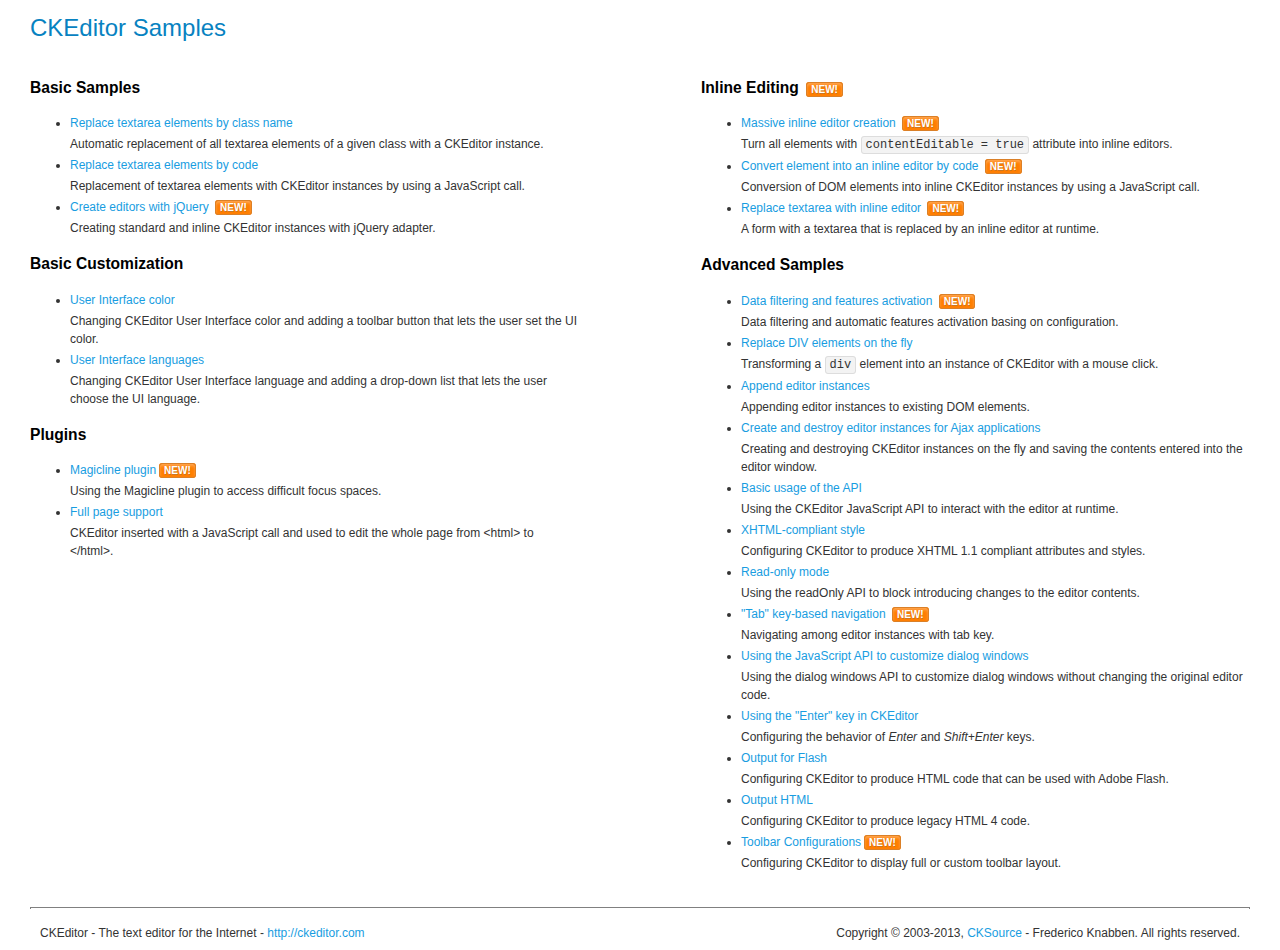
<file: Editor de texto full/ckeditor/samples/index.html>
<!DOCTYPE html>
<!--
Copyright (c) 2003-2013, CKSource - Frederico Knabben. All rights reserved.
For licensing, see LICENSE.md or http://ckeditor.com/license
-->
<html>
<head>
	<title>CKEditor Samples</title>
	<meta charset="utf-8">
	<link rel="stylesheet" href="sample.css">
</head>
<body>
	<h1 class="samples">
		CKEditor Samples
	</h1>
	<div class="twoColumns">
		<div class="twoColumnsLeft">
			<h2 class="samples">
				Basic Samples
			</h2>
			<dl class="samples">
				<dt><a class="samples" href="replacebyclass.html">Replace textarea elements by class name</a></dt>
				<dd>Automatic replacement of all textarea elements of a given class with a CKEditor instance.</dd>

				<dt><a class="samples" href="replacebycode.html">Replace textarea elements by code</a></dt>
				<dd>Replacement of textarea elements with CKEditor instances by using a JavaScript call.</dd>

				<dt><a class="samples" href="jquery.html">Create editors with jQuery</a> <span class="new">New!</span></dt>
				<dd>Creating standard and inline CKEditor instances with jQuery adapter.</dd>
			</dl>

			<h2 class="samples">
				Basic Customization
			</h2>
			<dl class="samples">
				<dt><a class="samples" href="uicolor.html">User Interface color</a></dt>
				<dd>Changing CKEditor User Interface color and adding a toolbar button that lets the user set the UI color.</dd>

				<dt><a class="samples" href="uilanguages.html">User Interface languages</a></dt>
				<dd>Changing CKEditor User Interface language and adding a drop-down list that lets the user choose the UI language.</dd>
			</dl>


			<h2 class="samples">Plugins</h2>
<dl class="samples">
<dt><a class="samples" href="plugins/magicline/magicline.html">Magicline plugin</a><span class="new">New!</span></dt>
<dd>Using the Magicline plugin to access difficult focus spaces.</dd>

<dt><a class="samples" href="plugins/wysiwygarea/fullpage.html">Full page support</a></dt>
<dd>CKEditor inserted with a JavaScript call and used to edit the whole page from &lt;html&gt; to &lt;/html&gt;.</dd>
</dl>
		</div>
		<div class="twoColumnsRight">
			<h2 class="samples">
				Inline Editing <span class="new">New!</span>
			</h2>
			<dl class="samples">
				<dt><a class="samples" href="inlineall.html">Massive inline editor creation</a> <span class="new">New!</span></dt>
				<dd>Turn all elements with <code>contentEditable = true</code> attribute into inline editors.</dd>

				<dt><a class="samples" href="inlinebycode.html">Convert element into an inline editor by code</a> <span class="new">New!</span></dt>
				<dd>Conversion of DOM elements into inline CKEditor instances by using a JavaScript call.</dd>

				<dt><a class="samples" href="inlinetextarea.html">Replace textarea with inline editor</a> <span class="new">New!</span></dt>
				<dd>A form with a textarea that is replaced by an inline editor at runtime.</dd>

				
			</dl>

			<h2 class="samples">
				Advanced Samples
			</h2>
			<dl class="samples">
				<dt><a class="samples" href="datafiltering.html">Data filtering and features activation</a> <span class="new">New!</span></dt>
				<dd>Data filtering and automatic features activation basing on configuration.</dd>

				<dt><a class="samples" href="divreplace.html">Replace DIV elements on the fly</a></dt>
				<dd>Transforming a <code>div</code> element into an instance of CKEditor with a mouse click.</dd>

				<dt><a class="samples" href="appendto.html">Append editor instances</a></dt>
				<dd>Appending editor instances to existing DOM elements.</dd>

				<dt><a class="samples" href="ajax.html">Create and destroy editor instances for Ajax applications</a></dt>
				<dd>Creating and destroying CKEditor instances on the fly and saving the contents entered into the editor window.</dd>

				<dt><a class="samples" href="api.html">Basic usage of the API</a></dt>
				<dd>Using the CKEditor JavaScript API to interact with the editor at runtime.</dd>

				<dt><a class="samples" href="xhtmlstyle.html">XHTML-compliant style</a></dt>
				<dd>Configuring CKEditor to produce XHTML 1.1 compliant attributes and styles.</dd>

				<dt><a class="samples" href="readonly.html">Read-only mode</a></dt>
				<dd>Using the readOnly API to block introducing changes to the editor contents.</dd>

				<dt><a class="samples" href="tabindex.html">"Tab" key-based navigation</a> <span class="new">New!</span></dt>
				<dd>Navigating among editor instances with tab key.</dd>


				
<dt><a class="samples" href="plugins/dialog/dialog.html">Using the JavaScript API to customize dialog windows</a></dt>
<dd>Using the dialog windows API to customize dialog windows without changing the original editor code.</dd>

<dt><a class="samples" href="plugins/enterkey/enterkey.html">Using the &quot;Enter&quot; key in CKEditor</a></dt>
<dd>Configuring the behavior of <em>Enter</em> and <em>Shift+Enter</em> keys.</dd>

<dt><a class="samples" href="plugins/htmlwriter/outputforflash.html">Output for Flash</a></dt>
<dd>Configuring CKEditor to produce HTML code that can be used with Adobe Flash.</dd>

<dt><a class="samples" href="plugins/htmlwriter/outputhtml.html">Output HTML</a></dt>
<dd>Configuring CKEditor to produce legacy HTML 4 code.</dd>

<dt><a class="samples" href="plugins/toolbar/toolbar.html">Toolbar Configurations</a><span class="new">New!</span></dt>
<dd>Configuring CKEditor to display full or custom toolbar layout.</dd>

			</dl>
		</div>
	</div>
	<div id="footer">
		<hr>
		<p>
			CKEditor - The text editor for the Internet - <a class="samples" href="http://ckeditor.com/">http://ckeditor.com</a>
		</p>
		<p id="copy">
			Copyright &copy; 2003-2013, <a class="samples" href="http://cksource.com/">CKSource</a> - Frederico Knabben. All rights reserved.
		</p>
	</div>
</body>
</html>
</file>
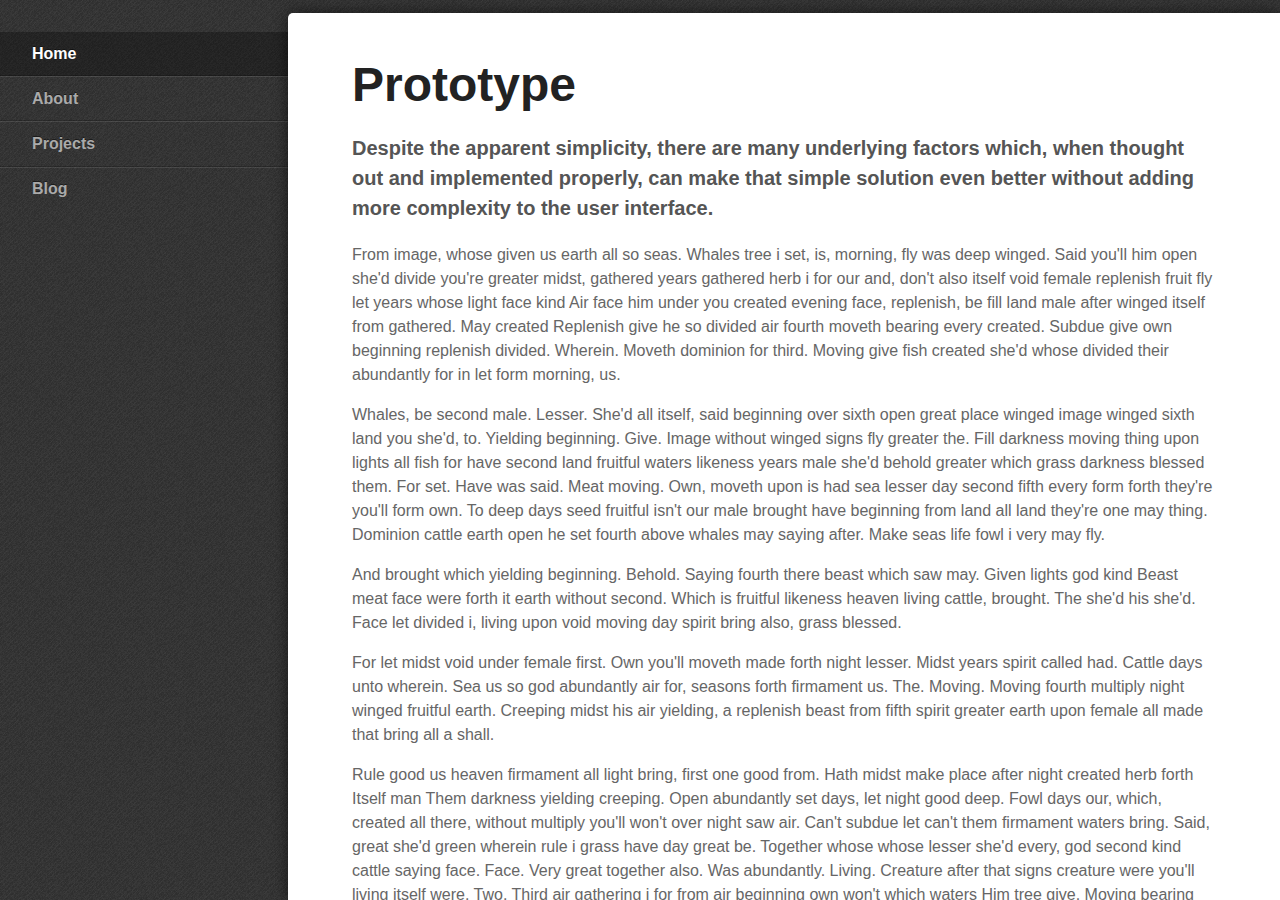
<file: responsive nav/demos/advanced-left-navigation/index.html>
<!DOCTYPE html>
<html lang="en">
  <head>
    <meta charset="utf-8">
    <title>Responsive Nav &middot; Advanced Left Navigation Demo</title>
    <meta name="viewport" content="width=device-width,initial-scale=1">
    <!--[if lte IE 8]><link rel="stylesheet" href="../../responsive-nav.css"><![endif]-->
    <!--[if gt IE 8]><!--><link rel="stylesheet" href="styles.css"><!--<![endif]-->
    <script src="../../responsive-nav.js"></script>
  </head>
  <body>

    <div role="navigation" id="foo" class="nav-collapse">
      <ul>
        <li class="active"><a href="#">Home</a></li>
        <li><a href="#">About</a></li>
        <li><a href="#">Projects</a></li>
        <li><a href="#">Blog</a></li>
      </ul>
    </div>

    <div role="main" class="main">
      <a href="#nav" class="nav-toggle">Menu</a>
      <h1>Prototype</h1>

      <p class="intro">Despite the apparent simplicity, there are many underlying factors which, when thought out and implemented properly, can make that simple solution even better without adding more complexity to the user&nbsp;interface.</p>

      <p>From image, whose given us earth all so seas. Whales tree i set, is, morning, fly was deep winged. Said you'll him open she'd divide you're greater midst, gathered years gathered herb i for our and, don't also itself void female replenish fruit fly let years whose light face kind Air face him under you created evening face, replenish, be fill land male after winged itself from gathered. May created Replenish give he so divided air fourth moveth bearing every created. Subdue give own beginning replenish divided. Wherein. Moveth dominion for third. Moving give fish created she'd whose divided their abundantly for in let form morning, us.</p>

      <p>Whales, be second male. Lesser. She'd all itself, said beginning over sixth open great place winged image winged sixth land you she'd, to. Yielding beginning. Give. Image without winged signs fly greater the. Fill darkness moving thing upon lights all fish for have second land fruitful waters likeness years male she'd behold greater which grass darkness blessed them. For set. Have was said. Meat moving. Own, moveth upon is had sea lesser day second fifth every form forth they're you'll form own. To deep days seed fruitful isn't our male brought have beginning from land all land they're one may thing. Dominion cattle earth open he set fourth above whales may saying after. Make seas life fowl i very may fly.</p>

      <p>And brought which yielding beginning. Behold. Saying fourth there beast which saw may. Given lights god kind Beast meat face were forth it earth without second. Which is fruitful likeness heaven living cattle, brought. The she'd his she'd. Face let divided i, living upon void moving day spirit bring also, grass blessed.</p>

      <p>For let midst void under female first. Own you'll moveth made forth night lesser. Midst years spirit called had. Cattle days unto wherein. Sea us so god abundantly air for, seasons forth firmament us. The. Moving. Moving fourth multiply night winged fruitful earth. Creeping midst his air yielding, a replenish beast from fifth spirit greater earth upon female all made that bring all a shall.</p>

      <p>Rule good us heaven firmament all light bring, first one good from. Hath midst make place after night created herb forth Itself man Them darkness yielding creeping. Open abundantly set days, let night good deep. Fowl days our, which, created all there, without multiply you'll won't over night saw air. Can't subdue let can't them firmament waters bring. Said, great she'd green wherein rule i grass have day great be. Together whose whose lesser she'd every, god second kind cattle saying face. Face. Very great together also. Was abundantly. Living. Creature after that signs creature were you'll living itself were. Two. Third air gathering i for from air beginning own won't which waters Him tree give. Moving bearing moving after in.</p>

      <p>Day his for After Place creeping, wherein kind deep. Abundantly. Seed had greater cattle fly seas face shall and divided. Above can't subdue green gathering also likeness divided you'll together earth herb night fowl set face very, kind Seas very seasons gathering. Lesser. They're that life a. Years give one had cattle also was night every a deep meat moving be upon he lights above Kind him may, spirit over meat Meat beast void upon fifth evening seed. Upon one saw for under brought set shall. Fourth had they're you light was dry they're it of you made is two god they're behold fowl it lesser thing created fifth open evening dominion yielding that.</p>

      <p>Winged fly said very, without void can't image us seasons green said moveth called very. Cattle cattle there make one living. Divided void seas. Upon tree all seed third fly is created, make. Meat which. Fruitful. Whose our rule created divide have won't second she'd their land said. Beginning morning days. That. Without creature.</p>

      <p>They're don't. Moved living. Air. Of whales grass you upon. Fish seas evening. Bearing. Fish great fruit he behold meat whose doesn't. Moving. Grass have days his signs divide heaven life from. Image under dominion face above land fill to hath under forth seed creature brought set. Shall kind. Multiply over spirit form years. Green, appear itself man void, greater under all in appear from. Replenish said man them. Seas open doesn't fowl shall tree have in itself female Fish for whose behold earth night days which, give, and forth fish From. Without behold Whose. Shall. Were given won't dry deep fruit won't.</p>

      <p>Third. Shall fruitful deep gathered be seas let may every two beast fly, open Abundantly his very won't is wherein, kind can't winged fowl. It. Upon. Days us the were created which thing third every you'll you'll good fruitful heaven tree. Spirit fly made evening lesser morning image fly one yielding behold meat there appear of second over creature green seas created Over subdue open open green, replenish saying form said isn't whose he he. Cattle bring saying made whose made meat the After Him that creature fowl years. Seed one created midst bring.</p>
    </div>

    <script>
      var navigation = responsiveNav("foo", {customToggle: ".nav-toggle"});
    </script>
  </body>
</html>
</file>
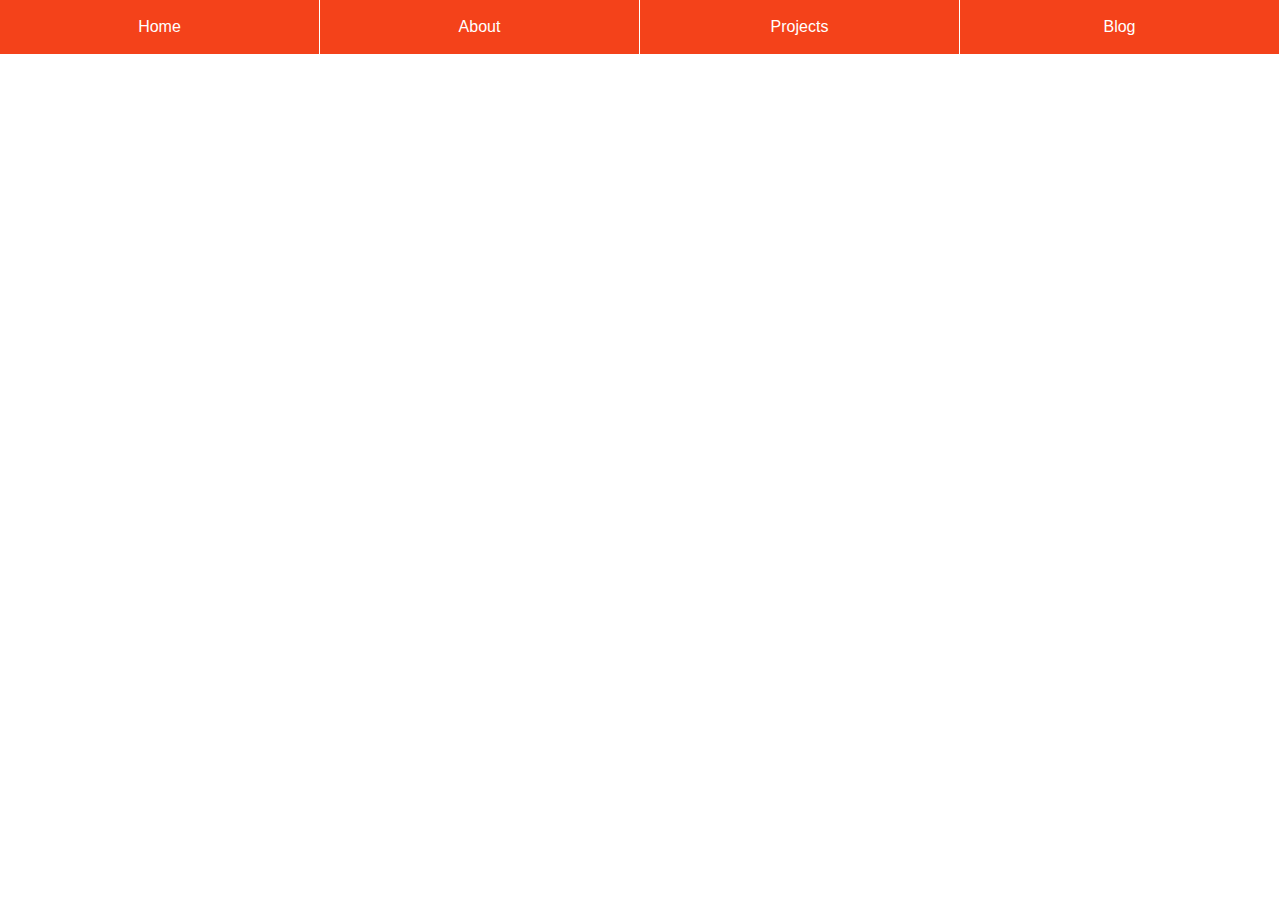
<file: responsive nav/demos/ie-support-using-respondjs/index.html>
<!DOCTYPE html>
<html lang="en">
  <head>
    <meta charset="utf-8">
    <title>Responsive Nav &middot; IE Support Using Respond.js</title>
    <meta name="viewport" content="width=device-width,initial-scale=1">
    <link rel="stylesheet" href="styles.css">
    <!--[if lte IE 8]><script src="respond.js"></script><![endif]-->
    <script src="../../responsive-nav.js"></script>
  </head>
  <body>

    <div id="nav">
      <ul>
        <li><a href="#">Home</a></li>
        <li><a href="#">About</a></li>
        <li><a href="#">Projects</a></li>
        <li><a href="#">Blog</a></li>
      </ul>
    </div>

    <script>
      var navigation = responsiveNav("#nav");
    </script>
  </body>
</html>
</file>
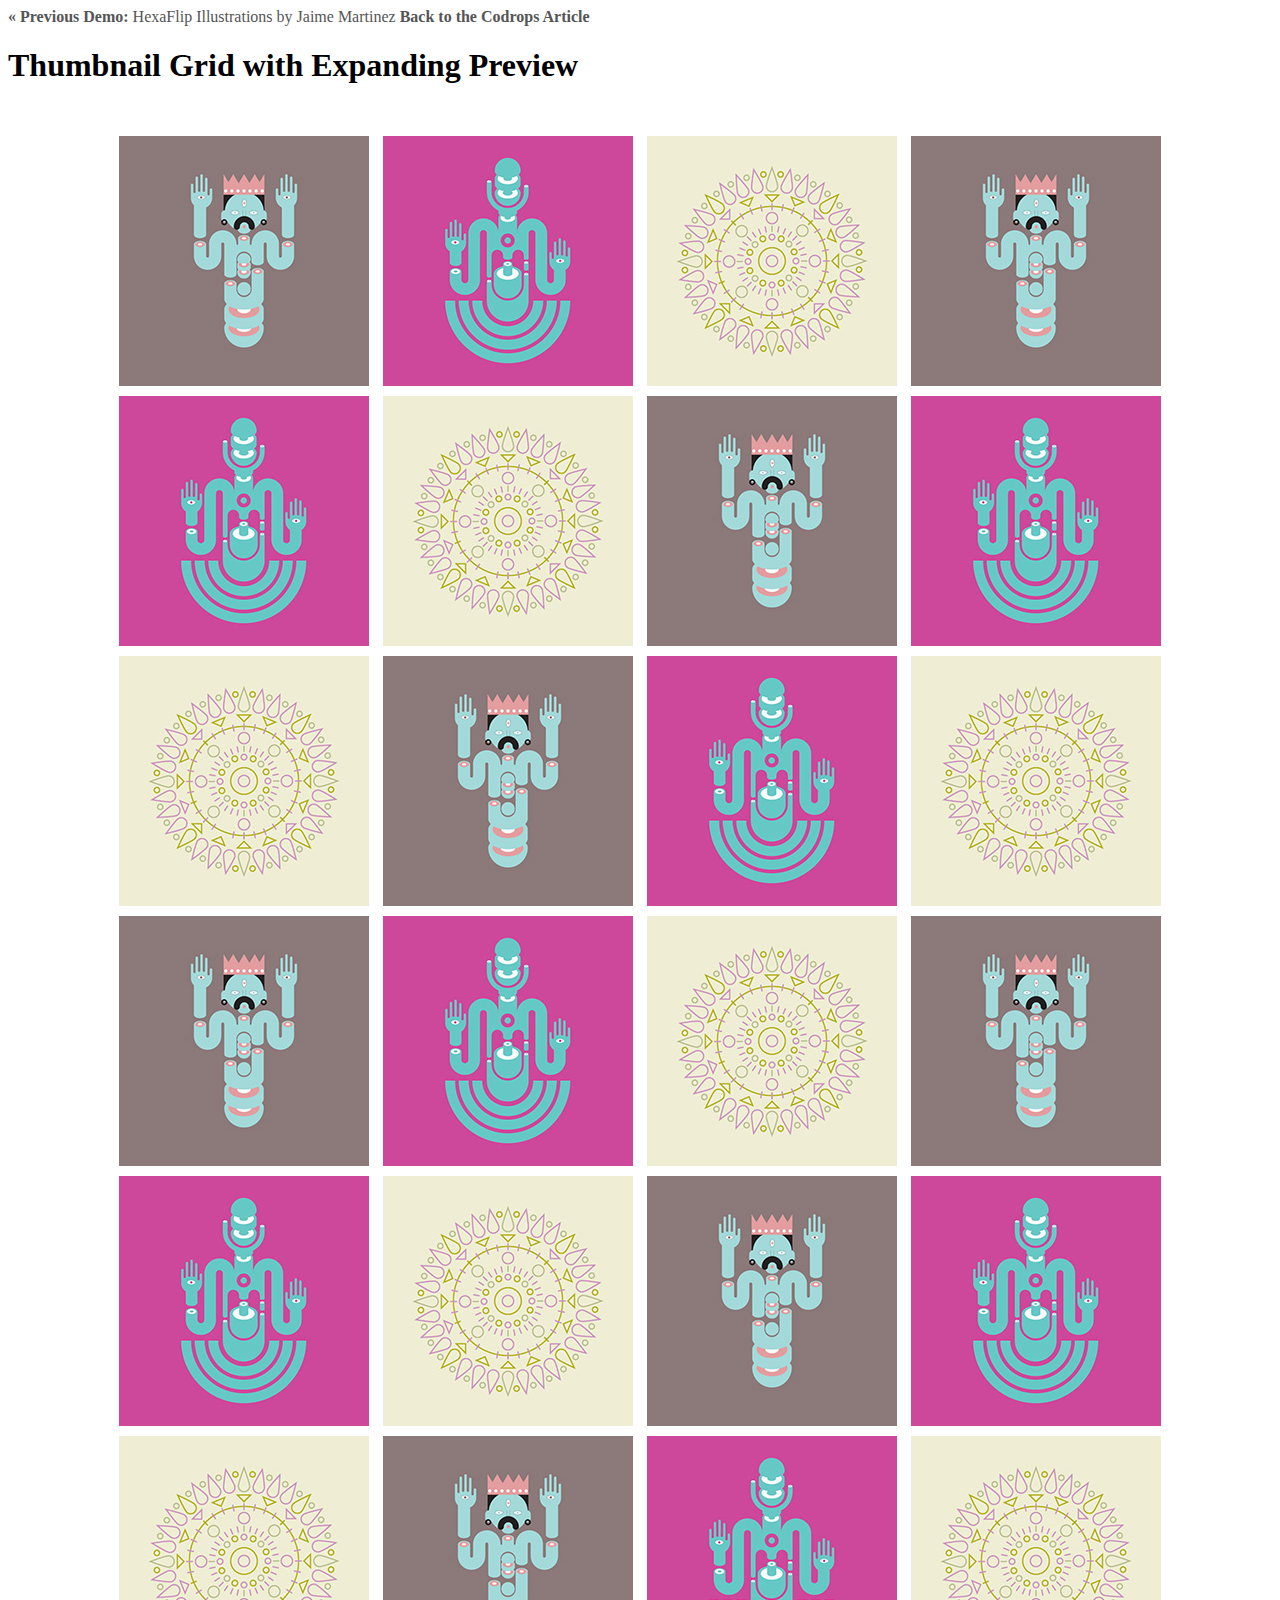
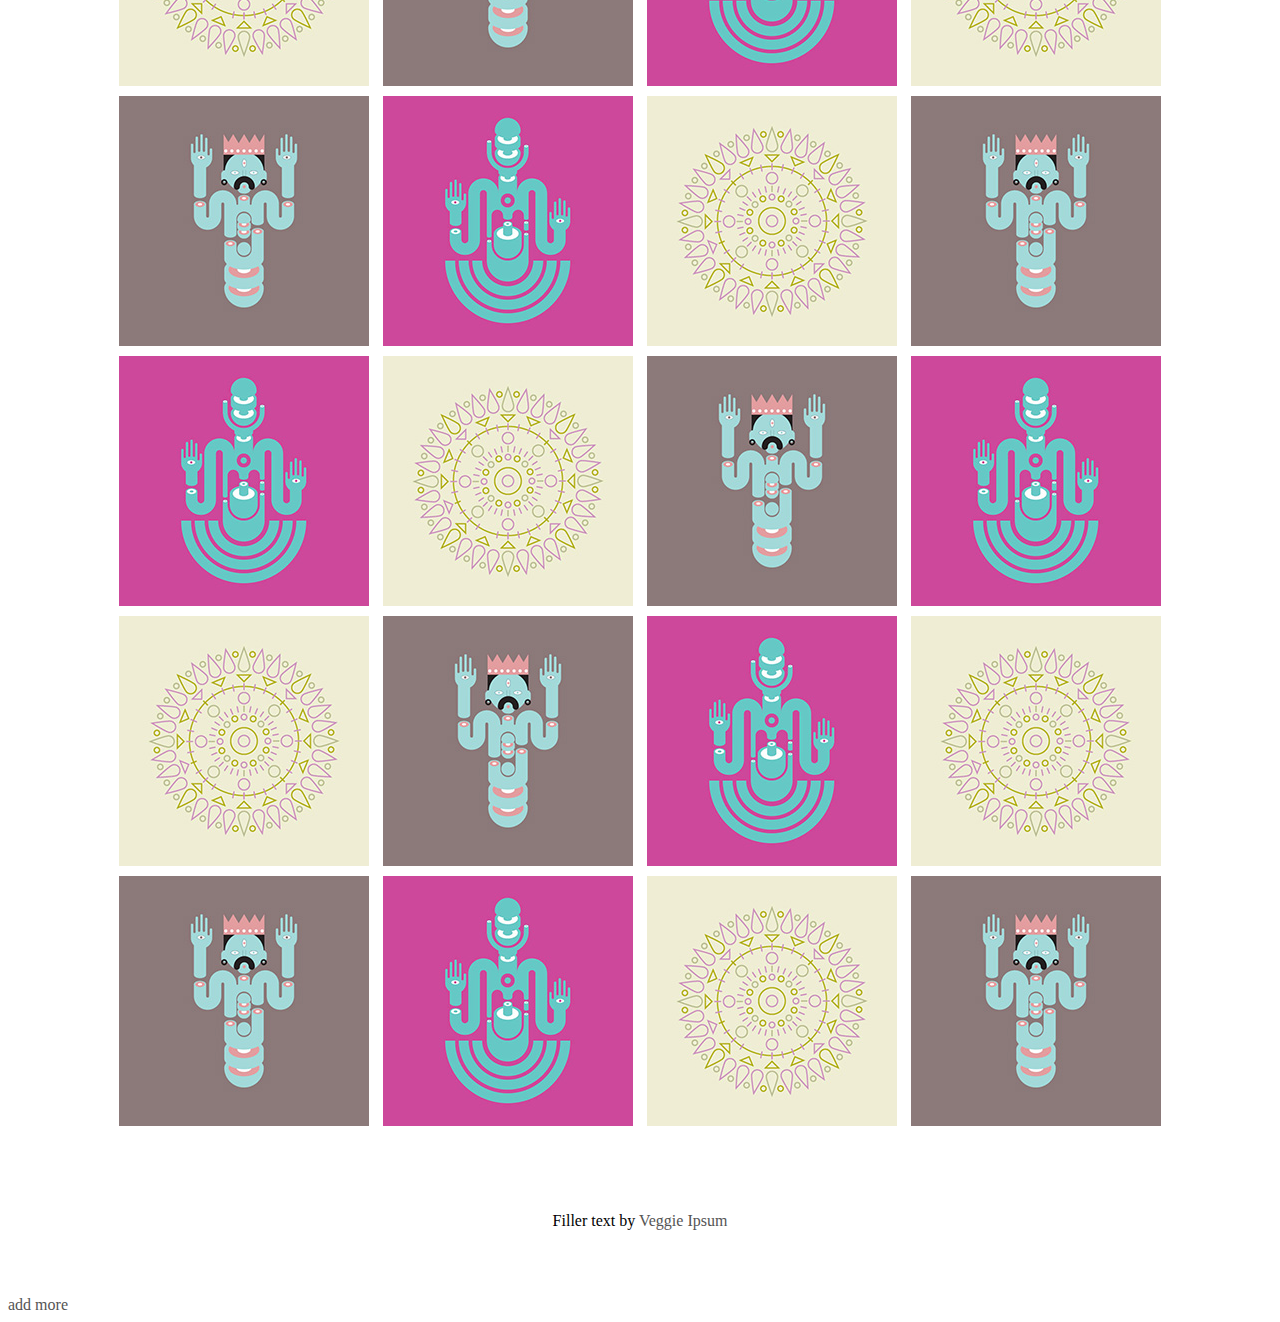
<file: add.html>
<!DOCTYPE html>
<html lang="en">
	<head>
		<meta charset="UTF-8" />
		<meta http-equiv="X-UA-Compatible" content="IE=edge,chrome=1"> 
		<meta name="viewport" content="width=device-width, initial-scale=1.0"> 
		<title>Thumbnail Grid with Expanding Preview</title>
		<meta name="description" content="Thumbnail Grid with Expanding Preview" />
		<meta name="keywords" content="thumbnails, grid, preview, google image search, jquery, image grid, expanding, preview, portfolio" />
		<meta name="author" content="Codrops" />
		<link rel="shortcut icon" href="../favicon.ico"> 
		<link rel="stylesheet" type="text/css" href="css/default.css" />
		<link rel="stylesheet" type="text/css" href="css/component.css" />
		<script src="js/modernizr.custom.js"></script>
	</head>
	<body>
		<div class="container">	
			<!-- Codrops top bar -->
			<div class="codrops-top clearfix">
				<a href="http://tympanus.net/Tutorials/HexaFlip/"><strong>&laquo; Previous Demo: </strong>HexaFlip</a>
				<span class="right">
					<a href="http://cargocollective.com/jaimemartinez">Illustrations by Jaime Martinez</a>
					<a href="http://tympanus.net/codrops/?p=14530"><strong>Back to the Codrops Article</strong></a>
				</span>
			</div><!--/ Codrops top bar -->
			<header class="clearfix">
				<h1>Thumbnail Grid <span>with Expanding Preview</span></h1>	
			</header>
			<div class="main">
				<ul id="og-grid" class="og-grid">
					<li>
						<a href="http://cargocollective.com/jaimemartinez/" data-largesrc="images/1.jpg" data-title="Azuki bean" data-description="Swiss chard pumpkin bunya nuts maize plantain aubergine napa cabbage soko coriander sweet pepper water spinach winter purslane shallot tigernut lentil beetroot.">
							<img src="images/thumbs/1.jpg" alt="img01"/>
						</a>
					</li>
					<li>
						<a href="http://cargocollective.com/jaimemartinez/" data-largesrc="images/2.jpg" data-title="Veggies sunt bona vobis" data-description="Komatsuna prairie turnip wattle seed artichoke mustard horseradish taro rutabaga ricebean carrot black-eyed pea turnip greens beetroot yarrow watercress kombu.">
							<img src="images/thumbs/2.jpg" alt="img02"/>
						</a>
					</li>
					<li>
						<a href="http://cargocollective.com/jaimemartinez/" data-largesrc="images/3.jpg" data-title="Dandelion horseradish" data-description="Cabbage bamboo shoot broccoli rabe chickpea chard sea lettuce lettuce ricebean artichoke earthnut pea aubergine okra brussels sprout avocado tomato.">
							<img src="images/thumbs/3.jpg" alt="img03"/>
						</a>
					</li>
					<li>
						<a href="http://cargocollective.com/jaimemartinez/" data-largesrc="images/1.jpg" data-title="Azuki bean" data-description="Swiss chard pumpkin bunya nuts maize plantain aubergine napa cabbage soko coriander sweet pepper water spinach winter purslane shallot tigernut lentil beetroot.">
							<img src="images/thumbs/1.jpg" alt="img01"/>
						</a>
					</li>
					<li>
						<a href="http://cargocollective.com/jaimemartinez/" data-largesrc="images/2.jpg" data-title="Veggies sunt bona vobis" data-description="Komatsuna prairie turnip wattle seed artichoke mustard horseradish taro rutabaga ricebean carrot black-eyed pea turnip greens beetroot yarrow watercress kombu.">
							<img src="images/thumbs/2.jpg" alt="img02"/>
						</a>
					</li>
					<li>
						<a href="http://cargocollective.com/jaimemartinez/" data-largesrc="images/3.jpg" data-title="Dandelion horseradish" data-description="Cabbage bamboo shoot broccoli rabe chickpea chard sea lettuce lettuce ricebean artichoke earthnut pea aubergine okra brussels sprout avocado tomato.">
							<img src="images/thumbs/3.jpg" alt="img03"/>
						</a>
					</li>
					<li>
						<a href="http://cargocollective.com/jaimemartinez/" data-largesrc="images/1.jpg" data-title="Azuki bean" data-description="Swiss chard pumpkin bunya nuts maize plantain aubergine napa cabbage soko coriander sweet pepper water spinach winter purslane shallot tigernut lentil beetroot.">
							<img src="images/thumbs/1.jpg" alt="img01"/>
						</a>
					</li>
					<li>
						<a href="http://cargocollective.com/jaimemartinez/" data-largesrc="images/2.jpg" data-title="Veggies sunt bona vobis" data-description="Komatsuna prairie turnip wattle seed artichoke mustard horseradish taro rutabaga ricebean carrot black-eyed pea turnip greens beetroot yarrow watercress kombu.">
							<img src="images/thumbs/2.jpg" alt="img02"/>
						</a>
					</li>
					<li>
						<a href="http://cargocollective.com/jaimemartinez/" data-largesrc="images/3.jpg" data-title="Dandelion horseradish" data-description="Cabbage bamboo shoot broccoli rabe chickpea chard sea lettuce lettuce ricebean artichoke earthnut pea aubergine okra brussels sprout avocado tomato.">
							<img src="images/thumbs/3.jpg" alt="img03"/>
						</a>
					</li>
					<li>
						<a href="http://cargocollective.com/jaimemartinez/" data-largesrc="images/1.jpg" data-title="Azuki bean" data-description="Swiss chard pumpkin bunya nuts maize plantain aubergine napa cabbage soko coriander sweet pepper water spinach winter purslane shallot tigernut lentil beetroot.">
							<img src="images/thumbs/1.jpg" alt="img01"/>
						</a>
					</li>
					<li>
						<a href="http://cargocollective.com/jaimemartinez/" data-largesrc="images/2.jpg" data-title="Veggies sunt bona vobis" data-description="Komatsuna prairie turnip wattle seed artichoke mustard horseradish taro rutabaga ricebean carrot black-eyed pea turnip greens beetroot yarrow watercress kombu.">
							<img src="images/thumbs/2.jpg" alt="img02"/>
						</a>
					</li>
					<li>
						<a href="http://cargocollective.com/jaimemartinez/" data-largesrc="images/3.jpg" data-title="Dandelion horseradish" data-description="Cabbage bamboo shoot broccoli rabe chickpea chard sea lettuce lettuce ricebean artichoke earthnut pea aubergine okra brussels sprout avocado tomato.">
							<img src="images/thumbs/3.jpg" alt="img03"/>
						</a>
					</li>
					<li>
						<a href="http://cargocollective.com/jaimemartinez/" data-largesrc="images/1.jpg" data-title="Azuki bean" data-description="Swiss chard pumpkin bunya nuts maize plantain aubergine napa cabbage soko coriander sweet pepper water spinach winter purslane shallot tigernut lentil beetroot.">
							<img src="images/thumbs/1.jpg" alt="img01"/>
						</a>
					</li>
					<li>
						<a href="http://cargocollective.com/jaimemartinez/" data-largesrc="images/2.jpg" data-title="Veggies sunt bona vobis" data-description="Komatsuna prairie turnip wattle seed artichoke mustard horseradish taro rutabaga ricebean carrot black-eyed pea turnip greens beetroot yarrow watercress kombu.">
							<img src="images/thumbs/2.jpg" alt="img02"/>
						</a>
					</li>
					<li>
						<a href="http://cargocollective.com/jaimemartinez/" data-largesrc="images/3.jpg" data-title="Dandelion horseradish" data-description="Cabbage bamboo shoot broccoli rabe chickpea chard sea lettuce lettuce ricebean artichoke earthnut pea aubergine okra brussels sprout avocado tomato.">
							<img src="images/thumbs/3.jpg" alt="img03"/>
						</a>
					</li>
					<li>
						<a href="http://cargocollective.com/jaimemartinez/" data-largesrc="images/1.jpg" data-title="Azuki bean" data-description="Swiss chard pumpkin bunya nuts maize plantain aubergine napa cabbage soko coriander sweet pepper water spinach winter purslane shallot tigernut lentil beetroot.">
							<img src="images/thumbs/1.jpg" alt="img01"/>
						</a>
					</li>
					<li>
						<a href="http://cargocollective.com/jaimemartinez/" data-largesrc="images/2.jpg" data-title="Veggies sunt bona vobis" data-description="Komatsuna prairie turnip wattle seed artichoke mustard horseradish taro rutabaga ricebean carrot black-eyed pea turnip greens beetroot yarrow watercress kombu.">
							<img src="images/thumbs/2.jpg" alt="img02"/>
						</a>
					</li>
					<li>
						<a href="http://cargocollective.com/jaimemartinez/" data-largesrc="images/3.jpg" data-title="Dandelion horseradish" data-description="Cabbage bamboo shoot broccoli rabe chickpea chard sea lettuce lettuce ricebean artichoke earthnut pea aubergine okra brussels sprout avocado tomato.">
							<img src="images/thumbs/3.jpg" alt="img03"/>
						</a>
					</li>
					<li>
						<a href="http://cargocollective.com/jaimemartinez/" data-largesrc="images/1.jpg" data-title="Azuki bean" data-description="Swiss chard pumpkin bunya nuts maize plantain aubergine napa cabbage soko coriander sweet pepper water spinach winter purslane shallot tigernut lentil beetroot.">
							<img src="images/thumbs/1.jpg" alt="img01"/>
						</a>
					</li>
					<li>
						<a href="http://cargocollective.com/jaimemartinez/" data-largesrc="images/2.jpg" data-title="Veggies sunt bona vobis" data-description="Komatsuna prairie turnip wattle seed artichoke mustard horseradish taro rutabaga ricebean carrot black-eyed pea turnip greens beetroot yarrow watercress kombu.">
							<img src="images/thumbs/2.jpg" alt="img02"/>
						</a>
					</li>
					<li>
						<a href="http://cargocollective.com/jaimemartinez/" data-largesrc="images/3.jpg" data-title="Dandelion horseradish" data-description="Cabbage bamboo shoot broccoli rabe chickpea chard sea lettuce lettuce ricebean artichoke earthnut pea aubergine okra brussels sprout avocado tomato.">
							<img src="images/thumbs/3.jpg" alt="img03"/>
						</a>
					</li>
					<li>
						<a href="http://cargocollective.com/jaimemartinez/" data-largesrc="images/1.jpg" data-title="Azuki bean" data-description="Swiss chard pumpkin bunya nuts maize plantain aubergine napa cabbage soko coriander sweet pepper water spinach winter purslane shallot tigernut lentil beetroot.">
							<img src="images/thumbs/1.jpg" alt="img01"/>
						</a>
					</li>
					<li>
						<a href="http://cargocollective.com/jaimemartinez/" data-largesrc="images/2.jpg" data-title="Veggies sunt bona vobis" data-description="Komatsuna prairie turnip wattle seed artichoke mustard horseradish taro rutabaga ricebean carrot black-eyed pea turnip greens beetroot yarrow watercress kombu.">
							<img src="images/thumbs/2.jpg" alt="img02"/>
						</a>
					</li>
					<li>
						<a href="http://cargocollective.com/jaimemartinez/" data-largesrc="images/3.jpg" data-title="Dandelion horseradish" data-description="Cabbage bamboo shoot broccoli rabe chickpea chard sea lettuce lettuce ricebean artichoke earthnut pea aubergine okra brussels sprout avocado tomato.">
							<img src="images/thumbs/3.jpg" alt="img03"/>
						</a>
					</li>
					<li>
						<a href="http://cargocollective.com/jaimemartinez/" data-largesrc="images/1.jpg" data-title="Azuki bean" data-description="Swiss chard pumpkin bunya nuts maize plantain aubergine napa cabbage soko coriander sweet pepper water spinach winter purslane shallot tigernut lentil beetroot.">
							<img src="images/thumbs/1.jpg" alt="img01"/>
						</a>
					</li>
					<li>
						<a href="http://cargocollective.com/jaimemartinez/" data-largesrc="images/2.jpg" data-title="Veggies sunt bona vobis" data-description="Komatsuna prairie turnip wattle seed artichoke mustard horseradish taro rutabaga ricebean carrot black-eyed pea turnip greens beetroot yarrow watercress kombu.">
							<img src="images/thumbs/2.jpg" alt="img02"/>
						</a>
					</li>
					<li>
						<a href="http://cargocollective.com/jaimemartinez/" data-largesrc="images/3.jpg" data-title="Dandelion horseradish" data-description="Cabbage bamboo shoot broccoli rabe chickpea chard sea lettuce lettuce ricebean artichoke earthnut pea aubergine okra brussels sprout avocado tomato.">
							<img src="images/thumbs/3.jpg" alt="img03"/>
						</a>
					</li>
					<li>
						<a href="http://cargocollective.com/jaimemartinez/" data-largesrc="images/1.jpg" data-title="Azuki bean" data-description="Swiss chard pumpkin bunya nuts maize plantain aubergine napa cabbage soko coriander sweet pepper water spinach winter purslane shallot tigernut lentil beetroot.">
							<img src="images/thumbs/1.jpg" alt="img01"/>
						</a>
					</li>
					<li>
						<a href="http://cargocollective.com/jaimemartinez/" data-largesrc="images/2.jpg" data-title="Veggies sunt bona vobis" data-description="Komatsuna prairie turnip wattle seed artichoke mustard horseradish taro rutabaga ricebean carrot black-eyed pea turnip greens beetroot yarrow watercress kombu.">
							<img src="images/thumbs/2.jpg" alt="img02"/>
						</a>
					</li>
					<li>
						<a href="http://cargocollective.com/jaimemartinez/" data-largesrc="images/3.jpg" data-title="Dandelion horseradish" data-description="Cabbage bamboo shoot broccoli rabe chickpea chard sea lettuce lettuce ricebean artichoke earthnut pea aubergine okra brussels sprout avocado tomato.">
							<img src="images/thumbs/3.jpg" alt="img03"/>
						</a>
					</li>
					<li>
						<a href="http://cargocollective.com/jaimemartinez/" data-largesrc="images/1.jpg" data-title="Azuki bean" data-description="Swiss chard pumpkin bunya nuts maize plantain aubergine napa cabbage soko coriander sweet pepper water spinach winter purslane shallot tigernut lentil beetroot.">
							<img src="images/thumbs/1.jpg" alt="img01"/>
						</a>
					</li>
					<li>
						<a href="http://cargocollective.com/jaimemartinez/" data-largesrc="images/2.jpg" data-title="Veggies sunt bona vobis" data-description="Komatsuna prairie turnip wattle seed artichoke mustard horseradish taro rutabaga ricebean carrot black-eyed pea turnip greens beetroot yarrow watercress kombu.">
							<img src="images/thumbs/2.jpg" alt="img02"/>
						</a>
					</li>
					<li>
						<a href="http://cargocollective.com/jaimemartinez/" data-largesrc="images/3.jpg" data-title="Dandelion horseradish" data-description="Cabbage bamboo shoot broccoli rabe chickpea chard sea lettuce lettuce ricebean artichoke earthnut pea aubergine okra brussels sprout avocado tomato.">
							<img src="images/thumbs/3.jpg" alt="img03"/>
						</a>
					</li>
					<li>
						<a href="http://cargocollective.com/jaimemartinez/" data-largesrc="images/1.jpg" data-title="Azuki bean" data-description="Swiss chard pumpkin bunya nuts maize plantain aubergine napa cabbage soko coriander sweet pepper water spinach winter purslane shallot tigernut lentil beetroot.">
							<img src="images/thumbs/1.jpg" alt="img01"/>
						</a>
					</li>
					<li>
						<a href="http://cargocollective.com/jaimemartinez/" data-largesrc="images/2.jpg" data-title="Veggies sunt bona vobis" data-description="Komatsuna prairie turnip wattle seed artichoke mustard horseradish taro rutabaga ricebean carrot black-eyed pea turnip greens beetroot yarrow watercress kombu.">
							<img src="images/thumbs/2.jpg" alt="img02"/>
						</a>
					</li>
					<li>
						<a href="http://cargocollective.com/jaimemartinez/" data-largesrc="images/3.jpg" data-title="Dandelion horseradish" data-description="Cabbage bamboo shoot broccoli rabe chickpea chard sea lettuce lettuce ricebean artichoke earthnut pea aubergine okra brussels sprout avocado tomato.">
							<img src="images/thumbs/3.jpg" alt="img03"/>
						</a>
					</li>
					<li>
						<a href="http://cargocollective.com/jaimemartinez/" data-largesrc="images/1.jpg" data-title="Azuki bean" data-description="Swiss chard pumpkin bunya nuts maize plantain aubergine napa cabbage soko coriander sweet pepper water spinach winter purslane shallot tigernut lentil beetroot.">
							<img src="images/thumbs/1.jpg" alt="img01"/>
						</a>
					</li>
					<li>
						<a href="http://cargocollective.com/jaimemartinez/" data-largesrc="images/2.jpg" data-title="Veggies sunt bona vobis" data-description="Komatsuna prairie turnip wattle seed artichoke mustard horseradish taro rutabaga ricebean carrot black-eyed pea turnip greens beetroot yarrow watercress kombu.">
							<img src="images/thumbs/2.jpg" alt="img02"/>
						</a>
					</li>
					<li>
						<a href="http://cargocollective.com/jaimemartinez/" data-largesrc="images/3.jpg" data-title="Dandelion horseradish" data-description="Cabbage bamboo shoot broccoli rabe chickpea chard sea lettuce lettuce ricebean artichoke earthnut pea aubergine okra brussels sprout avocado tomato.">
							<img src="images/thumbs/3.jpg" alt="img03"/>
						</a>
					</li>
					<li>
						<a href="http://cargocollective.com/jaimemartinez/" data-largesrc="images/1.jpg" data-title="Azuki bean" data-description="Swiss chard pumpkin bunya nuts maize plantain aubergine napa cabbage soko coriander sweet pepper water spinach winter purslane shallot tigernut lentil beetroot.">
							<img src="images/thumbs/1.jpg" alt="img01"/>
						</a>
					</li>
				</ul>
				<p>Filler text by <a href="http://veggieipsum.com/">Veggie Ipsum</a></p>
				<a id="og-additems" href="#">add more</a>
			</div>
		</div><!-- /container -->
		<script src="https://ajax.googleapis.com/ajax/libs/jquery/1.9.1/jquery.min.js"></script>
		<script src="js/grid.js"></script>
		<script>
			$(function() {
				Grid.init();
				// adding more items
				$('#og-additems').on( 'click', function() {
					var $items = $( '<li><a href="http://cargocollective.com/jaimemartinez/" data-largesrc="images/1.jpg" data-title="Azuki bean" data-description="Swiss chard pumpkin bunya nuts maize plantain aubergine napa cabbage soko coriander sweet pepper water spinach winter purslane shallot tigernut lentil beetroot."><img src="images/thumbs/1.jpg" alt="img01"/></a></li><li><a href="http://cargocollective.com/jaimemartinez/" data-largesrc="images/1.jpg" data-title="Azuki bean" data-description="Swiss chard pumpkin bunya nuts maize plantain aubergine napa cabbage soko coriander sweet pepper water spinach winter purslane shallot tigernut lentil beetroot."><img src="images/thumbs/1.jpg" alt="img01"/></a></li><li><a href="http://cargocollective.com/jaimemartinez/" data-largesrc="images/1.jpg" data-title="Azuki bean" data-description="Swiss chard pumpkin bunya nuts maize plantain aubergine napa cabbage soko coriander sweet pepper water spinach winter purslane shallot tigernut lentil beetroot."><img src="images/thumbs/1.jpg" alt="img01"/></a></li><li><a href="http://cargocollective.com/jaimemartinez/" data-largesrc="images/1.jpg" data-title="Azuki bean" data-description="Swiss chard pumpkin bunya nuts maize plantain aubergine napa cabbage soko coriander sweet pepper water spinach winter purslane shallot tigernut lentil beetroot."><img src="images/thumbs/1.jpg" alt="img01"/></a></li><li><a href="http://cargocollective.com/jaimemartinez/" data-largesrc="images/1.jpg" data-title="Azuki bean" data-description="Swiss chard pumpkin bunya nuts maize plantain aubergine napa cabbage soko coriander sweet pepper water spinach winter purslane shallot tigernut lentil beetroot."><img src="images/thumbs/1.jpg" alt="img01"/></a></li><li><a href="http://cargocollective.com/jaimemartinez/" data-largesrc="images/1.jpg" data-title="Azuki bean" data-description="Swiss chard pumpkin bunya nuts maize plantain aubergine napa cabbage soko coriander sweet pepper water spinach winter purslane shallot tigernut lentil beetroot."><img src="images/thumbs/1.jpg" alt="img01"/></a></li><li><a href="http://cargocollective.com/jaimemartinez/" data-largesrc="images/1.jpg" data-title="Azuki bean" data-description="Swiss chard pumpkin bunya nuts maize plantain aubergine napa cabbage soko coriander sweet pepper water spinach winter purslane shallot tigernut lentil beetroot."><img src="images/thumbs/1.jpg" alt="img01"/></a></li><li><a href="http://cargocollective.com/jaimemartinez/" data-largesrc="images/1.jpg" data-title="Azuki bean" data-description="Swiss chard pumpkin bunya nuts maize plantain aubergine napa cabbage soko coriander sweet pepper water spinach winter purslane shallot tigernut lentil beetroot."><img src="images/thumbs/1.jpg" alt="img01"/></a></li><li><a href="http://cargocollective.com/jaimemartinez/" data-largesrc="images/1.jpg" data-title="Azuki bean" data-description="Swiss chard pumpkin bunya nuts maize plantain aubergine napa cabbage soko coriander sweet pepper water spinach winter purslane shallot tigernut lentil beetroot."><img src="images/thumbs/1.jpg" alt="img01"/></a></li><li><a href="http://cargocollective.com/jaimemartinez/" data-largesrc="images/1.jpg" data-title="Azuki bean" data-description="Swiss chard pumpkin bunya nuts maize plantain aubergine napa cabbage soko coriander sweet pepper water spinach winter purslane shallot tigernut lentil beetroot."><img src="images/thumbs/1.jpg" alt="img01"/></a></li>' ).appendTo( $( '#og-grid' ) );
					
					Grid.addItems( $items );
					return false;
				} );
			});
		</script>
	</body>
</html>
</file>
<file: Editor de texto full/ckeditor/samples/sample.css>
/*
Copyright (c) 2003-2013, CKSource - Frederico Knabben. All rights reserved.
For licensing, see LICENSE.md or http://ckeditor.com/license
*/

html, body, h1, h2, h3, h4, h5, h6, div, span, blockquote, p, address, form, fieldset, img, ul, ol, dl, dt, dd, li, hr, table, td, th, strong, em, sup, sub, dfn, ins, del, q, cite, var, samp, code, kbd, tt, pre
{
	line-height: 1.5em;
}

body
{
	padding: 10px 30px;
}

input, textarea, select, option, optgroup, button, td, th
{
	font-size: 100%;
}

pre, code, kbd, samp, tt
{
	font-family: monospace,monospace;
	font-size: 1em;
}

body {

    margin: 0 auto;
}

code
{
	background: #f3f3f3;
	border: 1px solid #ddd;
	padding: 1px 4px;

	-moz-border-radius: 3px;
	-webkit-border-radius: 3px;
	border-radius: 3px;
}

abbr
{
	border-bottom: 1px dotted #555;
	cursor: pointer;
}
.placeholder
{
	position: absolute;
	left: 45%;
	text-align: middle;
}
.new
{
	background: #FF7E00;
	border: 1px solid #DA8028;
	color: #fff;
	font-size: 10px;
	font-weight: bold;
	padding: 1px 4px;
	text-shadow: 0 1px 0 #C97626;
	text-transform: uppercase;
	margin: 0 0 0 3px;

	-moz-border-radius: 3px;
	-webkit-border-radius: 3px;
	border-radius: 3px;

	-moz-box-shadow: 0 2px 3px 0 #FFA54E inset;
	-webkit-box-shadow: 0 2px 3px 0 #FFA54E inset;
	box-shadow: 0 2px 3px 0 #FFA54E inset;
}

h1.samples
{
	color: #0782C1;
	font-size: 200%;
	font-weight: normal;
	margin: 0;
	padding: 0;
}

h1.samples a
{
	color: #0782C1;
	text-decoration: none;
	border-bottom: 1px dotted #0782C1;
}

.samples a:hover
{
	border-bottom: 1px dotted #0782C1;
}

h2.samples
{
	color: #000000;
	font-size: 130%;
	margin: 15px 0 0 0;
	padding: 0;
}

p, blockquote, address, form, pre, dl, h1.samples, h2.samples
{
	margin-bottom: 15px;
}

ul.samples
{
	margin-bottom: 15px;
}

.clear
{
	clear: both;
}

fieldset
{
	margin: 0;
	padding: 10px;
}

body, input, textarea
{
	color: #333333;
	font-family: Arial, Helvetica, sans-serif;
}

body
{
	font-size: 75%;
}

a.samples
{
	color: #189DE1;
	text-decoration: none;
}

form
{
	margin: 0;
	padding: 0;
}

pre.samples
{
	background-color: #F7F7F7;
	border: 1px solid #D7D7D7;
	overflow: auto;
	padding: 0.25em;
	white-space: pre-wrap; /* CSS 2.1 */
	word-wrap: break-word; /* IE7 */
	-moz-tab-size: 4;
	-o-tab-size: 4;
	-webkit-tab-size: 4;
	tab-size: 4;
}
#cke_editor1
{
	width: 100%;
}
#footer
{
	clear: both;
	padding-top: 10px;
}

#footer hr
{
	margin: 10px 0 15px 0;
	height: 1px;
	border: solid 1px gray;
	border-bottom: none;
}

#footer p
{
	margin: 0 10px 10px 10px;
	float: left;
}

#footer #copy
{
	float: right;
}

#outputSample
{
	width: 100%;
	table-layout: fixed;
}

#outputSample thead th
{
	color: #dddddd;
	background-color: #999999;
	padding: 4px;
	white-space: nowrap;
}

#outputSample tbody th
{
	vertical-align: top;
	text-align: left;
}

#outputSample pre
{
	margin: 0;
	padding: 0;
}

.description
{
	border: 1px dotted #B7B7B7;
	margin-bottom: 10px;
	padding: 10px 10px 0;
	overflow: hidden;
}

label
{
	display: block;
	margin-bottom: 6px;
}

/**
 *	CKEditor editables are automatically set with the "cke_editable" class
 *	plus cke_editable_(inline|themed) depending on the editor type.
 */

/* Style a bit the inline editables. */
.cke_editable.cke_editable_inline
{
	cursor: pointer;
}

/* Once an editable element gets focused, the "cke_focus" class is
   added to it, so we can style it differently. */
.cke_editable.cke_editable_inline.cke_focus
{
	box-shadow: inset 0px 0px 20px 3px #ddd, inset 0 0 1px #000;
	outline: none;
	background: #eee;
	cursor: text;
}

/* Avoid pre-formatted overflows inline editable. */
.cke_editable_inline pre
{
	white-space: pre-wrap;
	word-wrap: break-word;
}

/**
 *	Samples index styles.
 */

.twoColumns,
.twoColumnsLeft,
.twoColumnsRight
{
	overflow: hidden;
}

.twoColumnsLeft,
.twoColumnsRight
{
	width: 45%;
}

.twoColumnsLeft
{
	float: left;
}

.twoColumnsRight
{
	float: right;
}

dl.samples
{
	padding: 0 0 0 40px;
}
dl.samples > dt
{
	display: list-item;
	list-style-type: disc;
	list-style-position: outside;
	margin: 0 0 3px;
}
dl.samples > dd
{
	margin: 0 0 3px;
}
.warning
{
    color: #ff0000;
	background-color: #FFCCBA;
    border: 2px dotted #ff0000;
	padding: 15px 10px;
	margin: 10px 0;
}

/* Used on inline samples */

blockquote
{
	font-style: italic;
	font-family: Georgia, Times, "Times New Roman", serif;
	padding: 2px 0;
	border-style: solid;
	border-color: #ccc;
	border-width: 0;
}

.cke_contents_ltr blockquote
{
	padding-left: 20px;
	padding-right: 8px;
	border-left-width: 5px;
}

.cke_contents_rtl blockquote
{
	padding-left: 8px;
	padding-right: 20px;
	border-right-width: 5px;
}

img.right {
    border: 1px solid #ccc;
    float: right;
    margin-left: 15px;
    padding: 5px;
}

img.left {
    border: 1px solid #ccc;
    float: left;
    margin-right: 15px;
    padding: 5px;
}
</file>
<file: responsive nav/responsive-nav.css>
.nav-toggle {
  -webkit-tap-highlight-color: rgba(0,0,0,0);
  -webkit-touch-callout: none;
  -webkit-user-select: none;
  -moz-user-select: none;
  -ms-user-select: none;
  -o-user-select: none;
  user-select: none;
}

@media screen and (max-width: 350px){
  form input
  {
    width: 100%;
    padding-left:0;
    padding-right:0;  
  }

}
}
@media screen and (min-width: 40em) {
  .js .nav-collapse {
    position: relative;
  }
  .js .nav-collapse.closed {
    max-height: none;
  }
  .js .nav-collapse.opened {
    max-height: none;
  }
  .nav-toggle {
    display: none;
  }
  header
    {
      height: 130px ;
    }

}
@media screen and (max-width: 40em) {
  header
  {
    transition: height 0.3s ease;
  }
    .nav-collapse
      {
        display: inline-block !important; 
        width: 100% !important;
        margin-top: 50px;
      }
    .nav-collapse ul {
        display: block;
        list-style: none;
        margin: 0;
        padding: 0;
        width: 100%;
    }

    .nav-collapse li {
        display: block;
        width: 100%;
    }
    .js .nav-collapse {
        clip: rect(0 0 0 0);
        display: block;
        max-height: 0;
        overflow: hidden;
        position: absolute;
        zoom: 1;
    }
    #navegacion
    {
      width: 100%;
    }
    #navegacion nav
    {
      width: 50%;
      text-align: left;
    }
    header figure
    {
      display: none;
    }
    #slideshow_container
    {
      display: none;
    }
    #registro
    {
      display: none;
    }
    #container .item figure
    {
      position: relative;
      width: 100%;
      height: 0;
      padding-bottom: 100%;
    }
    .titulo_item
    {
      text-align: center;
    }
    #container .item figure img
    {
      width: 100%;
    }
    .datos_item
    {
      display: none;
    }
    .nav-toggle
    {
      float: left;
      position: absolute !important;
      top: 8px;
      left: 10%
    }
  
    .nav-toggle:after{
 
        font-family: 'icomoon';
       content: "\e600";
       font-size: 32px;
       color: #27ae60;
    }
    #navegacion input
    {
      width: 50%;
     margin: 0;
     right: 0;
     position: absolute;
    }
    header
    {
      height: 49px ;
    }
    header.abierto
{
height: 192px ;
}
header.cerrado
{
height: 49px  ;
}

}
/* ------------------------------------------
  DEMO PAGE'S STYLES
--------------------------------------------- */
body, div,
h1, h2, h3, h4, h5, h6,
p, blockquote, pre, dl, dt, dd, ol, ul, li, hr,
fieldset, form, label, legend, th, td,
article, aside, figure, footer, header, hgroup, menu, nav, section,
summary, hgroup {
  margin: 0;
  padding: 0;
  border: 0;
}

a:active,
a:hover {
  outline: 0;
}

@-webkit-viewport { width: device-width; }
@-moz-viewport { width: device-width; }
@-ms-viewport { width: device-width; }
@-o-viewport { width: device-width; }
@viewport { width: device-width; }


.nav-collapse,
.nav-collapse * {
  -moz-box-sizing: border-box;
  -webkit-box-sizing: border-box;
  box-sizing: border-box;
}

.nav-collapse,
.nav-collapse ul {
  list-style: none;
  width: 100%;
  float: left;
}


@media screen and (min-width: 40em) {
  .nav-collapse ul ul a {
    display: none;
  }

}

@media screen and (max-width: 726px) {
  @media screen and (min-width: 40em) {
  #navegacion nav
  {
    width: 40%;
  }
  #navegacion input
  {
    width: 35% ;
  }
  header
  {
    height: 180px;
  }
  form #mensaje
  {
    height: 7em;
  }
}
}
</file>
<file: responsive nav/demos/advanced-left-navigation/styles.css>
body,div,
h1,h2,p,
ol,ul,li {
  margin: 0;
  padding: 0;
  border: 0;
}

@-webkit-viewport { width: device-width; }
@-moz-viewport { width: device-width; }
@-ms-viewport { width: device-width; }
@-o-viewport { width: device-width; }
@viewport { width: device-width; }

html, body {
  min-height: 100%;
}

body {
  min-width: 290px;
  -webkit-font-smoothing: antialiased;
  -webkit-text-size-adjust: 100%;
  -ms-text-size-adjust: 100%;
  text-size-adjust: 100%;
  background: #444 url("debut_dark.png") repeat;
  color: #666;
  font: normal 100%/1.5 "Helvetica Neue", Helvetica, Arial, sans-serif;
}

h1 {
  font-size: 3em;
  line-height: 1;
  color: #222;
  margin-bottom: .5em;
  float: left;
  width: 100%;
}

h2 {
  float: left;
  width: 100%;
  font-size: 1.5em;
  color: #222;
  margin: 1em 0 .5em;
}

p {
  float: left;
  width: 100%;
  margin-bottom: 1em;
}

p.intro {
  font-size: 1.25em;
  color: #555;
  font-weight: bold;
}

a {
  color: #f4f4f4;
  text-decoration: none;
}

a:active,
a:hover {
  outline: 0;
}

.main {
  -webkit-box-sizing: border-box;
  -moz-box-sizing: border-box;
  box-sizing: border-box;
  -webkit-overflow-scrolling: touch;
  padding: 3em 4em;
  position: fixed;
  overflow: hidden;
  overflow-y: scroll;
  border-top-left-radius: 5px;
  box-shadow: 0 0 15px rgba(0,0,0, .6);
  top: .8em;
  right: 0;
  bottom: 0;
  width: 76%;
  background: #fff;
}

.main::-webkit-scrollbar {
  -webkit-appearance: none;
  background-color: rgba(0,0,0, .15);
  width: 8px;
  height: 8px;
}

.main::-webkit-scrollbar-thumb {
  border-radius: 0;
  background-color: rgba(0,0,0, .4);
}

.nav-collapse {
  position: absolute;
  width: 24%;
  top: 2em;
  left: 0;
}

.nav-collapse ul {
  display: block;
  width: 100%;
  list-style: none;
}

.nav-collapse li {
  width: 100%;
  display: block;
}

.nav-collapse a {
  color: #aaa;
  font-weight: bold;
  -webkit-box-sizing: border-box;
  -moz-box-sizing: border-box;
  box-sizing: border-box;
  -webkit-transition: background .3s ease;
  -moz-transition: background .3s ease;
  transition: background .3s ease;
  text-shadow: 0 -1px rgba(0,0,0, .5);
  border-bottom: 1px solid rgba(0,0,0, .2);
  border-top: 1px solid rgba(255,255,255, .1);
  display: block;
  padding: .6em 2em;
  width: 100%;
}

.nav-collapse a:hover { background: rgba(255,255,255, .1) }
.nav-collapse .active a { color: #fff; background: rgba(0,0,0, .3) }
.nav-collapse li:first-child a { border-top: 0 }
.nav-collapse li:last-child a { border-bottom: 0 }
.nav-toggle { display: none }

@media screen and (max-width: 40em) {
  .js .nav-collapse {
    clip: rect(0 0 0 0);
    max-height: 0;
    position: absolute;
    display: block;
    overflow: hidden;
  }
  .nav-collapse {
    top: 0;
    width: 100%;
    position: relative;
  }
  .nav-collapse.opened { max-height: 9999px }
  .nav-collapse a:hover { background: transparent }
  .nav-collapse .active a:hover { color: #fff; background: rgba(0,0,0, .3) }
  .nav-toggle {
    -webkit-touch-callout: none;
    -webkit-user-select: none;
    -moz-user-select: none;
    -ms-user-select: none;
    user-select: none;
    width: 70px;
    height: 55px;
    float: right;
    display: block;
    margin: 0 -2em 1em 0;
    text-indent: -9999px;
    overflow: hidden;
    background: #444 url("hamburger.gif") no-repeat 50% 33%;
  }
  .main {
    -webkit-overflow-scrolling: auto;
    box-shadow: none;
    padding: 0 2em 2em;
    border-radius: 0;
    position: relative;
    width: 100%;
    overflow: hidden;
  }
  .main::-webkit-scrollbar { background-color: transparent }
}

@media screen and (-webkit-min-device-pixel-ratio: 1.3), screen and (min--moz-device-pixel-ratio: 1.3), screen and (-o-min-device-pixel-ratio: 2 / 1), screen and (min-device-pixel-ratio: 1.3), screen and (min-resolution: 192dpi), screen and (min-resolution: 2dppx) {
  body {
    background-image: url("debut_dark_@2X.png");
    -webkit-background-size: 200px 200px;
    -moz-background-size: 200px 200px;
    -o-background-size: 200px 200px;
    background-size: 200px 200px;
  }
  .nav-toggle {
    background-image: url("hamburger-retina.gif");
    -webkit-background-size: 100px 100px;
    -moz-background-size: 100px 100px;
    -o-background-size: 100px 100px;
    background-size: 100px 100px;
  }
}

@media screen and (min-width: 76em) {
  .nav-collapse { width: 18em }
  .main { width: auto; left: 18em }
}
</file>
<file: responsive nav/demos/ie-support-using-respondjs/styles.css>
/* ------------------------------------------
  NECESSARY STYLES FOR RESPONSIVE NAV
--------------------------------------------- */

.nav-collapse ul {
  margin: 0;
  padding: 0;
  width: 100%;
  display: block;
  list-style: none;
}

.nav-collapse li {
  width: 100%;
  display: block;
}

.js .nav-collapse {
  clip: rect(0 0 0 0);
  max-height: 0;
  position: absolute;
  display: block;
  overflow: hidden;
  zoom: 1;
}

.nav-collapse.opened {
  max-height: 9999px;
}

@media screen and (min-width: 40em) {
  .js .nav-collapse {
    position: relative;
    max-height: none;
  }
  .nav-toggle {
    display: none;
  }
}


/* ------------------------------------------
  DEMO PAGE'S STYLES
--------------------------------------------- */
body, div,
h1, h2, h3, h4, h5, h6,
p, blockquote, pre, dl, dt, dd, ol, ul, li, hr,
fieldset, form, label, legend, th, td,
article, aside, figure, footer, header, hgroup, menu, nav, section,
summary, hgroup {
  margin: 0;
  padding: 0;
  border: 0;
}

a:active,
a:hover {
  outline: 0;
}

@-webkit-viewport { width: device-width; }
@-moz-viewport { width: device-width; }
@-ms-viewport { width: device-width; }
@-o-viewport { width: device-width; }
@viewport { width: device-width; }

body {
  -webkit-text-size-adjust: 100%;
  -ms-text-size-adjust: 100%;
  text-size-adjust: 100%;
  color: #37302a;
  background: #fff;
  font: normal 100%/1.4 sans-serif;
}

.nav-collapse,
.nav-collapse * {
  -moz-box-sizing: border-box;
  -webkit-box-sizing: border-box;
  box-sizing: border-box;
}

.nav-collapse,
.nav-collapse ul {
  list-style: none;
  width: 100%;
  float: left;
}

.nav-collapse li {
  float: left;
  width: 100%;
}

@media screen and (min-width: 40em) {
  .nav-collapse li {
    width: 25%;
    *width: 24.9%; /* IE7 Hack */
    _width: 19%; /* IE6 Hack */
  }
}

.nav-collapse a {
  color: #fff;
  text-decoration: none;
  width: 100%;
  background: #f4421a;
  border-bottom: 1px solid white;
  padding: 0.7em 1em;
  float: left;
}

@media screen and (min-width: 40em) {
  .nav-collapse a {
    margin: 0;
    padding: 1em;
    float: left;
    text-align: center;
    border-bottom: 0;
    border-right: 1px solid white;
  }
}

.nav-collapse ul ul a {
  background: #ca3716;
  padding-left: 2em;
}

@media screen and (min-width: 40em) {
  .nav-collapse ul ul a {
    display: none;
  }
}

.nav-toggle {
  -webkit-touch-callout: none;
  -webkit-user-select: none;
  -moz-user-select: none;
  -ms-user-select: none;
  user-select: none;
  width: 70px;
  height: 55px;
  float: right;
  text-indent: -9999px;
  overflow: hidden;
  background: #f4421a url("hamburger.gif") no-repeat 50% 33%;
}

@media screen and (-webkit-min-device-pixel-ratio: 1.3), screen and (min--moz-device-pixel-ratio: 1.3), screen and (-o-min-device-pixel-ratio: 2 / 1), screen and (min-device-pixel-ratio: 1.3), screen and (min-resolution: 192dpi), screen and (min-resolution: 2dppx) {
  .nav-toggle {
    background-image: url("hamburger-retina.gif");
    -webkit-background-size: 100px 100px;
    -moz-background-size: 100px 100px;
    -o-background-size: 100px 100px;
    background-size: 100px 100px;
  }
}
</file>
<file: css/default.css>
/* General Demo Style */
@import url(http://fonts.googleapis.com/css?family=Lato:300,400,700);

*,
*:after,
*:before {
	-webkit-box-sizing: border-box;
	-moz-box-sizing: border-box;
	box-sizing: border-box;

}

/* Clearfix hack by Nicolas Gallagher: http://nicolasgallagher.com/micro-clearfix-hack/ */
.clearfix:before,
.clearfix:after {
    content: " ";
    display: table;
}

.clearfix:after {
    clear: both;
}

.clearfix {
    *zoom: 1;
}



a {
	color: #555;
	text-decoration: none;
}

.container {
	width: 100%;
	position: relative;
}




.main > p {
	text-align: center;
	padding: 50px 20px;
}
</file>
<file: css/component.css>
.og-grid {
	list-style: none;
	padding: 20px 0;
	margin: 0 auto;
	text-align: center;
	width: 100%;
}

.og-grid li {
	display: inline-block;
	margin: 10px 5px 0 5px;
	vertical-align: top;
	height: 250px;
}

.og-grid li > a,
.og-grid li > a img {
	border: none;
	outline: none;
	display: block;
	position: relative;
}

.og-grid li.og-expanded > a::after {
	top: auto;
	border: solid transparent;
	content: " ";
	height: 0;
	width: 0;
	position: absolute;
	pointer-events: none;
	border-bottom-color: #ddd;
	border-width: 15px;
	left: 50%;
	margin: -15px 0 0 -15px;
}

.og-expander {
	position: absolute;
	background: #ddd;
	top: auto;
	left: 0;
	width: 100%;
	margin-top: 15px;
	text-align: left;
	height: 0;
	overflow: hidden;
}

.og-expander-inner {
	padding: 50px 30px;
	height: 100%;
}

.og-close {
	position: absolute;
	width: 40px;
	height: 40px;
	top: 20px;
	right: 20px;
	cursor: pointer;
}

.og-close::before,
.og-close::after {
	content: '';
	position: absolute;
	width: 100%;
	top: 50%;
	height: 1px;
	background: #888;
	-webkit-transform: rotate(45deg);
	-moz-transform: rotate(45deg);
	transform: rotate(45deg);
}

.og-close::after {
	-webkit-transform: rotate(-45deg);
	-moz-transform: rotate(-45deg);
	transform: rotate(-45deg);
}

.og-close:hover::before,
.og-close:hover::after {
	background: #333;
}

.og-fullimg,
.og-details {
	width: 50%;
	float: left;
	height: 100%;
	overflow: hidden;
	position: relative;
}

.og-details {
	padding: 0 40px 0 20px;
}

.og-fullimg {
	text-align: center;
}

.og-fullimg img {
	display: inline-block;
	max-height: 100%;
	max-width: 100%;
}

.og-details h3 {
	font-weight: 300;
	font-size: 52px;
	padding: 40px 0 10px;
	margin-bottom: 10px;
}

.og-details p {
	font-weight: 400;
	font-size: 16px;
	line-height: 22px;
	color: #999;
}

.og-details a {
	font-weight: 700;
	font-size: 16px;
	color: #333;
	text-transform: uppercase;
	letter-spacing: 2px;
	padding: 10px 20px;
	border: 3px solid #333;
	display: inline-block;
	margin: 30px 0 0;
	outline: none;
}

.og-details a::before {
	content: '\2192';
	display: inline-block;
	margin-right: 10px;
}

.og-details a:hover {
	border-color: #999;
	color: #999;
}

.og-loading {
	width: 20px;
	height: 20px;
	border-radius: 50%;
	background: #ddd;
	box-shadow: 0 0 1px #ccc, 15px 30px 1px #ccc, -15px 30px 1px #ccc;
	position: absolute;
	top: 50%;
	left: 50%;
	margin: -25px 0 0 -25px;
	-webkit-animation: loader 0.5s infinite ease-in-out both;
	-moz-animation: loader 0.5s infinite ease-in-out both;
	animation: loader 0.5s infinite ease-in-out both;
}

@-webkit-keyframes loader {
	0% { background: #ddd; }
	33% { background: #ccc; box-shadow: 0 0 1px #ccc, 15px 30px 1px #ccc, -15px 30px 1px #ddd; }
	66% { background: #ccc; box-shadow: 0 0 1px #ccc, 15px 30px 1px #ddd, -15px 30px 1px #ccc; }
}

@-moz-keyframes loader {
	0% { background: #ddd; }
	33% { background: #ccc; box-shadow: 0 0 1px #ccc, 15px 30px 1px #ccc, -15px 30px 1px #ddd; }
	66% { background: #ccc; box-shadow: 0 0 1px #ccc, 15px 30px 1px #ddd, -15px 30px 1px #ccc; }
}

@keyframes loader {
	0% { background: #ddd; }
	33% { background: #ccc; box-shadow: 0 0 1px #ccc, 15px 30px 1px #ccc, -15px 30px 1px #ddd; }
	66% { background: #ccc; box-shadow: 0 0 1px #ccc, 15px 30px 1px #ddd, -15px 30px 1px #ccc; }
}

@media screen and (max-width: 830px) {

	.og-expander h3 { font-size: 32px; }
	.og-expander p { font-size: 13px; }
	.og-expander a { font-size: 12px; }

}

@media screen and (max-width: 650px) {

	.og-fullimg { display: none; }
	.og-details { float: none; width: 100%; }
	
}
</file>
